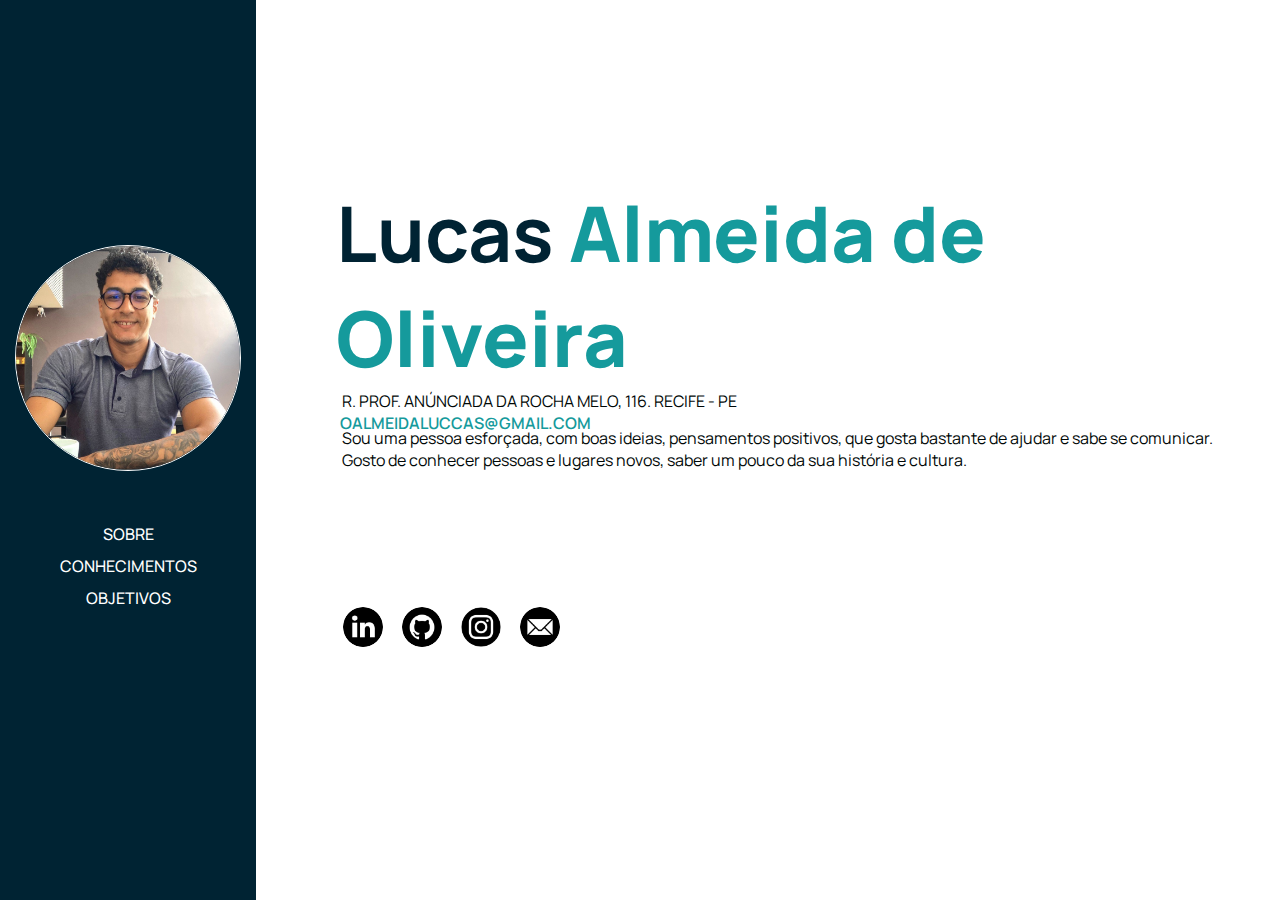
<file: index.html>
<!DOCTYPE html>
<html lang="pt">
<head>
  <meta charset="UTF-8">
  <meta name="viewport" content="width=device-width, initial-scale=1.0">
  <title>Atividade Prática</title>
  <link rel="stylesheet" href="/assets/css/styles.css">
  <link rel="preconnect" href="https://fonts.googleapis.com">
  <link rel="preconnect" href="https://fonts.gstatic.com" crossorigin>
  <link href="https://fonts.googleapis.com/css2?family=Manrope:wght@200..800&display=swap" rel="stylesheet">
</head>
<body>

  <section>
    <aside class="container-perfil">
      <figure class="box-perfil">
        <img src="./assets/img/image.png" alt="FotoPerfil">
      </figure>
      
      <nav class="container-menu">
        <p><a href="/index.html">SOBRE</a></p>
        <p><a href="/conhecimentos.html">CONHECIMENTOS</a></p>
        <p><a href="/objetivos.html">OBJETIVOS</a></p>
      </nav>
    </aside>
  </section>

  <section class="container-geral">
    <header>
      <section>
        <h1>Lucas <strong>Almeida de Oliveira</strong></h1>
      </section>
      <section>
        <p>R. PROF. ANÚNCIADA DA ROCHA MELO, 116. RECIFE - PE</p>
        <a href="mailto:oalmeidaluccas@gmail.com"> OALMEIDALUCCAS@GMAIL.COM</a>
      </section>
    </header>

    <main class="container-main">
      <section>    
          <p>Sou uma pessoa esforçada, com boas ideias, pensamentos positivos, que gosta bastante de ajudar e sabe se comunicar.</p>
          <p>Gosto de conhecer pessoas e lugares novos, saber um pouco da sua história e cultura.</p>
        </section>
        <section class="container-contatos">
          <a target="_blank" href="https://www.linkedin.com/in/olucasalmeidaa/"><img src="./assets//img/linkedin.png" alt="LogoLinkedin"></a>
          <a target="_blank" href="https://github.com/LucaasOliveira"><img src="./assets//img/github.png" alt="LogoGithub"></a>
          <a target="_blank" href="https://www.instagram.com/oalmeidaluccas/"><img src="./assets//img/instagram.png" alt="LogoInstagram"></a>
          <a target="_blank" href="mailto:oalmeidaluccas@gmail.com"><img src="./assets//img/email.png" alt="LogoEmail"></a>
        </section>
    </main>
</section>

</body>
</html>
</file>
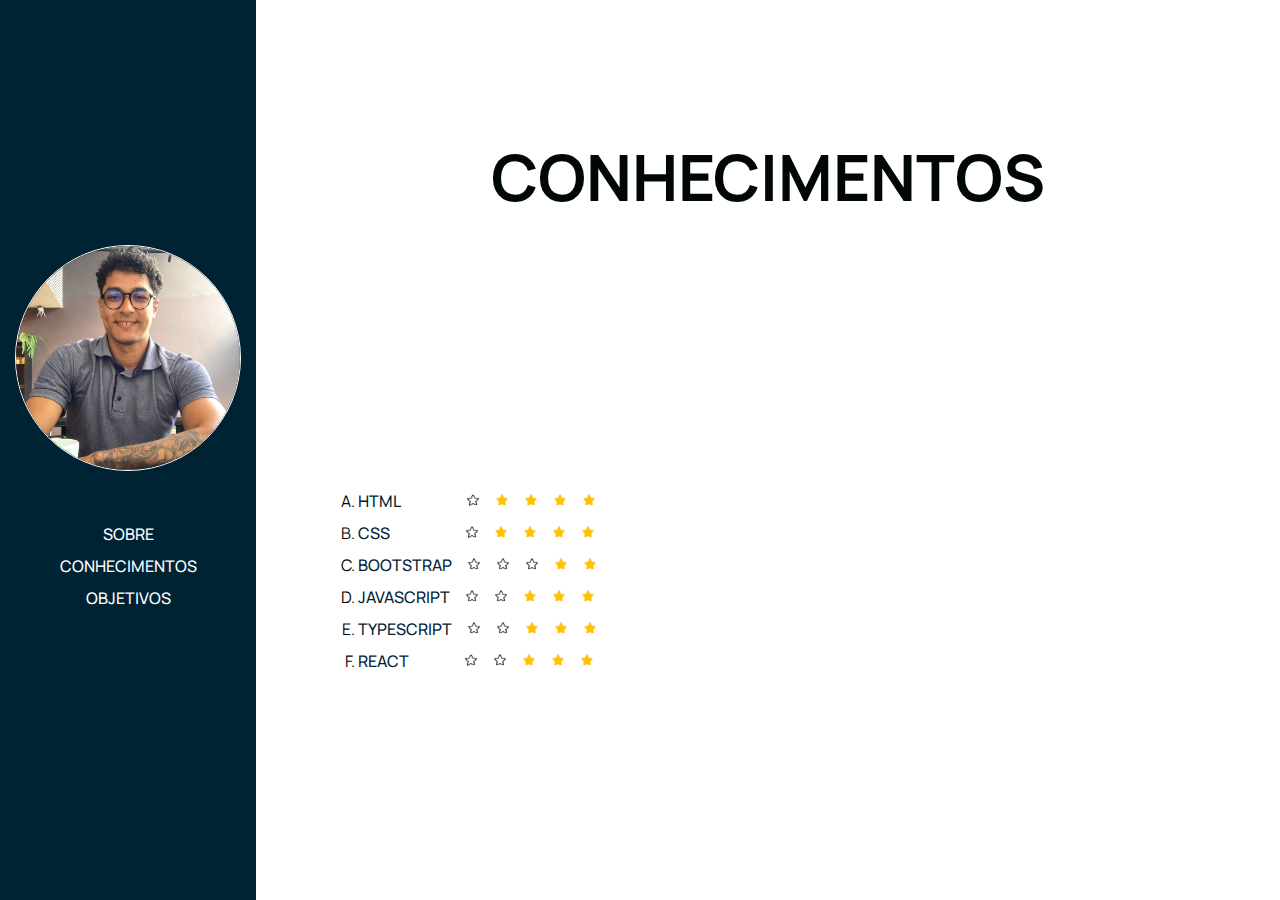
<file: conhecimentos.html>
<!DOCTYPE html>
<html lang="en">
<head>
  <meta charset="UTF-8">
  <meta name="viewport" content="width=device-width, initial-scale=1.0">
  <title>Conhecimentos</title>
  <link rel="stylesheet" href="/assets/css/styles.css">
  <link rel="preconnect" href="https://fonts.googleapis.com">
  <link rel="preconnect" href="https://fonts.gstatic.com" crossorigin>
  <link href="https://fonts.googleapis.com/css2?family=Manrope:wght@200..800&display=swap" rel="stylesheet">
</head>
<body>

  <aside class="container-perfil">
    <figure class="box-perfil">
      <img src="./assets/img/image.png" alt="FotoPerfil">
    </figure>
  
    <nav class="container-menu">
      <p><a href="/index.html">SOBRE</a></p>
      <p><a href="/conhecimentos.html">CONHECIMENTOS</a></p>
      <p><a href="/objetivos.html">OBJETIVOS</a></p>
    </nav>
  </aside>

  <main class="container-conhecimentos">
    <section class="box-conhecimentos">
      <section class="box-titulo-conhecimento">
        <h2>CONHECIMENTOS</h2>
      </section>

      <section class="box-lista-conhecimentos">  
        <ol type="A" class="lista-conhecimentos">
          <li>
            <a href="https://developer.mozilla.org/en-US/docs/Web/HTML">Html</a>
            <img class="estrela-html" src="./assets/img/estrelaApagada.png" alt="EstrelaApagada">
            <img src="./assets/img/estrela.png" alt="EstrelaCompleta">
            <img src="./assets/img/estrela.png" alt="EstrelaCompleta">
            <img src="./assets/img/estrela.png" alt="EstrelaCompleta">
            <img src="./assets/img/estrela.png" alt="EstrelaCompleta">
          </li>
          <li>
            <a href="https://developer.mozilla.org/en-US/docs/Web/CSS">Css</a>
            <img class="estrela-css" src="./assets/img/estrelaApagada.png" alt="estrelaApagada">
            <img src="./assets/img/estrela.png" alt="EstrelaCompleta">
            <img src="./assets/img/estrela.png" alt="EstrelaCompleta">
            <img src="./assets/img/estrela.png" alt="EstrelaCompleta">
            <img src="./assets/img/estrela.png" alt="EstrelaCompleta">
          </li>
          <li>
            <a href="https://getbootstrap.com/docs/5.3/getting-started/introduction/">Bootstrap</a>
            <img src="./assets/img/estrelaApagada.png" alt="estrelaApagada">
            <img src="./assets/img/estrelaApagada.png" alt="estrelaApagada">
            <img src="./assets/img/estrelaApagada.png" alt="estrelaApagada">
            <img src="./assets/img/estrela.png" alt="EstrelaCompleta">
            <img src="./assets/img/estrela.png" alt="EstrelaCompleta">
          </li>
          <li>
            <a href="https://developer.mozilla.org/en-US/docs/Web/JavaScript">Javascript</a>
            <img src="./assets/img/estrelaApagada.png" alt="estrelaApagada" class="estrela-javascript">
            <img src="./assets/img/estrelaApagada.png" alt="estrelaApagada">
            <img src="./assets/img/estrela.png" alt="EstrelaCompleta">
            <img src="./assets/img/estrela.png" alt="EstrelaCompleta">
            <img src="./assets/img/estrela.png" alt="EstrelaCompleta">
          </li>
          <li>
            <a href="https://www.typescriptlang.org/">Typescript</a>
            <img src="./assets/img/estrelaApagada.png" alt="estrelaApagada">
            <img src="./assets/img/estrelaApagada.png" alt="estrelaApagada">
            <img src="./assets/img/estrela.png" alt="EstrelaCompleta">
            <img src="./assets/img/estrela.png" alt="EstrelaCompleta">
            <img src="./assets/img/estrela.png" alt="EstrelaCompleta">
          </li>
          <li>
            <a href="https://react-hook-useref.vercel.app/tutorial">React</a>
            <img class="estrela-react" src="./assets/img/estrelaApagada.png" alt="estrelaApagada">
            <img src="./assets/img/estrelaApagada.png" alt="estrelaApagada">
            <img src="./assets/img/estrela.png" alt="EstrelaCompleta">
            <img src="./assets/img/estrela.png" alt="EstrelaCompleta">
            <img src="./assets/img/estrela.png" alt="EstrelaCompleta">
          </li>
        </ol>
      </section>
    </section>
  </main>
</body>
</html>
</file>
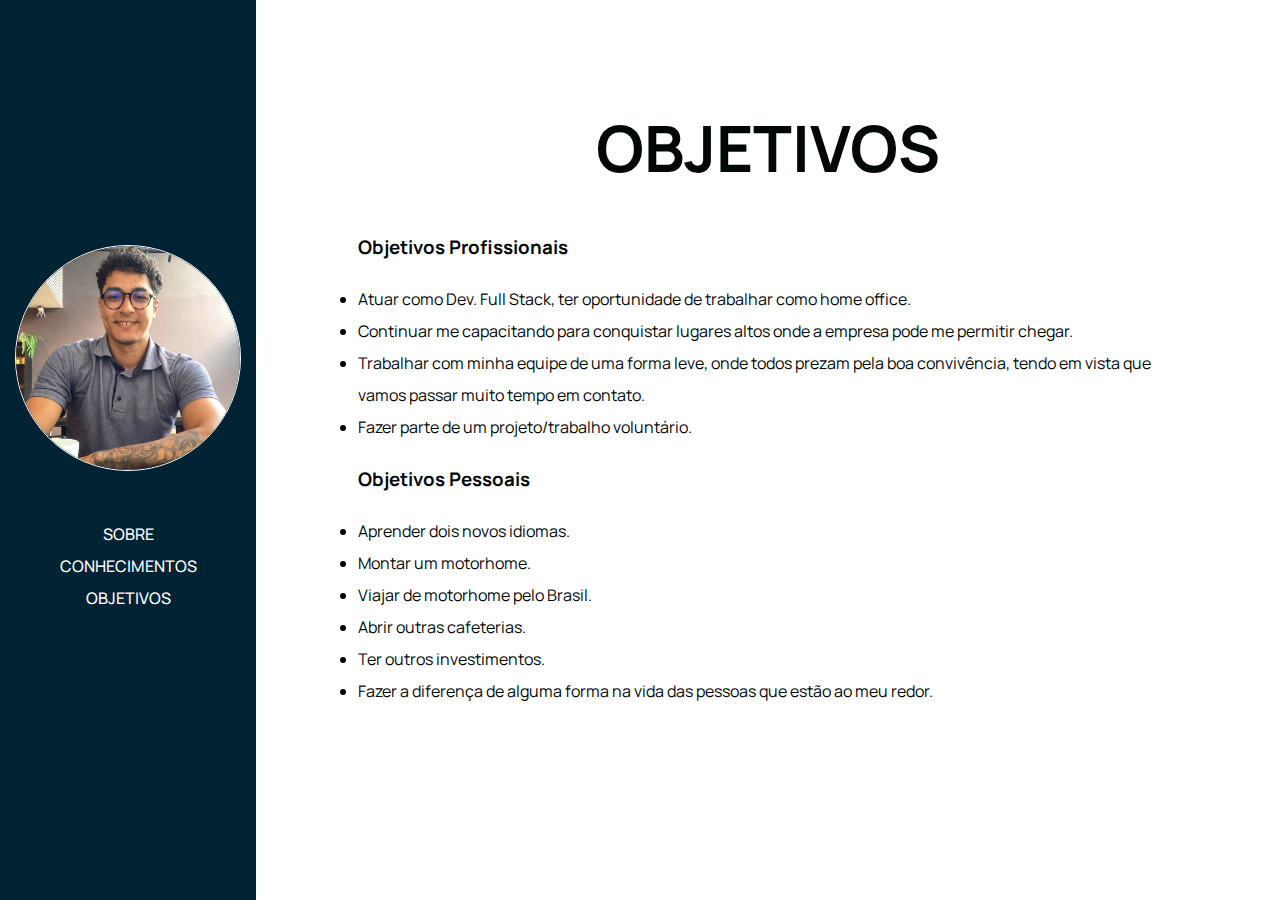
<file: objetivos.html>
<!DOCTYPE html>
<html lang="en">
<head>
  <meta charset="UTF-8">
  <meta name="viewport" content="width=device-width, initial-scale=1.0">
  <title>Objetivos</title>
  <link rel="stylesheet" href="/assets/css/styles.css">
  <link rel="preconnect" href="https://fonts.googleapis.com">
  <link rel="preconnect" href="https://fonts.gstatic.com" crossorigin>
  <link href="https://fonts.googleapis.com/css2?family=Manrope:wght@200..800&display=swap" rel="stylesheet">
</head>
<body>

  <aside class="container-perfil">
    <figure class="box-perfil">
      <img src="./assets/img/image.png" alt="FotoPerfil">
    </figure>
    
    <nav class="container-menu">
      <p><a href="/index.html">SOBRE</a></p>
      <p><a href="/conhecimentos.html">CONHECIMENTOS</a></p>
      <p><a href="/objetivos.html">OBJETIVOS</a></p>
    </nav>
  </aside>

  <main class="container-objetivos">
      <section class="box-titulo-objetivos">
        <h2>OBJETIVOS</h2>
      </section>
        <section class="box-objetivos">
          <section class="objetivos-profissionais">
            <h3>Objetivos Profissionais</h3>
            <ul> 
              <li>Atuar como Dev. Full Stack, ter oportunidade de trabalhar como home office.</li>
              <li>Continuar me capacitando para conquistar lugares altos onde a empresa pode me permitir chegar.</li>
              <li>Trabalhar com minha equipe de uma forma leve, onde todos prezam pela boa convivência, tendo em vista que vamos passar muito tempo em contato.</li>
              <li>Fazer parte de um projeto/trabalho voluntário.</li>
            </ul>
          </section>
          <section class="objetivos-pessoais">
            <h3>Objetivos Pessoais</h3>
            <ul>
                <li>Aprender dois novos idiomas.</li>
                <li>Montar um motorhome.</li>
                <li>Viajar de motorhome pelo Brasil.</li>
                <li>Abrir outras cafeterias.</li>
                <li>Ter outros investimentos.</li>                
                <li>Fazer a diferença de alguma forma na vida das pessoas que estão ao meu redor.</li>
              </ul>
          </section>
        </section>
    </section>
  </main>

</body>
</html>
</file>
<file: assets/css/styles.css>
* {
  margin: 0;
  padding: 0;
}

body {
  display: flex;
  margin: 0 auto;
  background-color: #ffffff;
  color: #000706;
  font-family: "Manrope", sans-serif;
  font-optical-sizing: auto;
  font-style: normal;
}

img {
  width: 14rem;
  border-radius: 50%;
  border: 1px solid #FFFFFF;
}

nav p a{
  text-decoration: none;
  color: #FFFFFF;
  line-height: 2rem;
  font-weight: 500;
}

header {
  display: flex;
  flex-flow: column nowrap;
  height: 20vh;
  margin-left: 80px;
  justify-content: flex-start;
  align-content: flex-start;
}

h1 {
  font-size: 4.8rem;
  color: #002333;
}

h1 strong {
  color:#159A9C;
}

header p {
  margin-left: 6px;
}

header a {
  text-decoration: none;
  color: #159A9C ;
  font-weight: 600;
  margin-left: 4px;
}

section h2 {
  font-size: 4rem;  
}

h3 {
  margin-bottom: 20px;
}

.container-perfil {
  display: flex;
  flex-flow: column nowrap;
  justify-content: center;
  align-items: center;
  width: 20vw;
  font-weight: 800;
  height: 100vh;
  background-color: #002333;
}

.container-menu {
  display: flex;
  flex-flow: column nowrap;
  justify-content: center;
  align-items: center;
  height: 20vh;
}

.container-geral {
  display: flex;
  flex-flow: column nowrap;
  justify-content: center;
  align-items: center;
  background-color: #FFFFFF;
}

.container-main {
  display: flex;
  flex-flow: column wrap;
  justify-content: space-around;
  height: 40vh;
  max-width: 972px;
  margin: 0 auto;
  margin-left: 86px;
}

.container-contatos a img {
  width: 40px;
  margin-right: 14px;
}

.container-conhecimentos {
  display: flex;
  flex-flow: column nowrap;
  justify-content: flex-start;
  align-items: start;
}

.box-conhecimentos {
  display: flex;
  flex-flow: column nowrap;
  justify-content: space-around;
  align-items: center;
  width: 80vw;
  height: 90vh;
}

.box-titulo-conhecimento {
  display: flex;
  justify-content: center;
  align-items: center;
  height: auto; 
  width: 90vw;
}

.box-lista-conhecimentos {
display: flex;
width: 64vw;
}

.lista-conhecimentos li a{
  text-decoration: none;
  color: #002333;
  font-weight: 500;
  line-height: 2rem;
  text-transform: uppercase;
}

.lista-conhecimentos li img {
  margin-left: 12px;
  width: 12px;
}

.estrela-html {
  padding-left: 50px;
}

.estrela-css {
  padding-left: 60px;
}

.estrela-react {
  padding-left: 40px;
}

.container-objetivos {
  display: flex;
  flex-flow: column nowrap;
  justify-content: center;
  align-items: center;
  width: 80vw;
  height: 90vh;
}

.box-titulo-objetivos {
  display: flex;
  justify-content: center;
  align-items: center;
  width: 80vw;
  height: auto;
}

.box-objetivos {
  display: flex;
  flex-flow: column nowrap;
  justify-content: center;
  align-items: center;
  width: 80vw;
  max-width: 800px;
  line-height: 2rem;
}

.objetivos-profissionais, .objetivos-pessoais {
  display: flex;
  flex-flow: column nowrap;
  justify-content: center;
  width: 64vw; 
  height: auto;
  padding-top: 40px;
}

.objetivos-pessoais {
  padding-top: 20px;
}

@media only screen and (max-width: 1200px) {
  .container-main {
    width: 90%;
  }
}

@media only screen and (max-width: 768px) {
  .container-main {
    width: 95%;
  }

  .box-titulo-conhecimento {
    width: 90%;
  }

  .box-lista-conhecimentos {
    width: 100%;
  }
}
</file>
